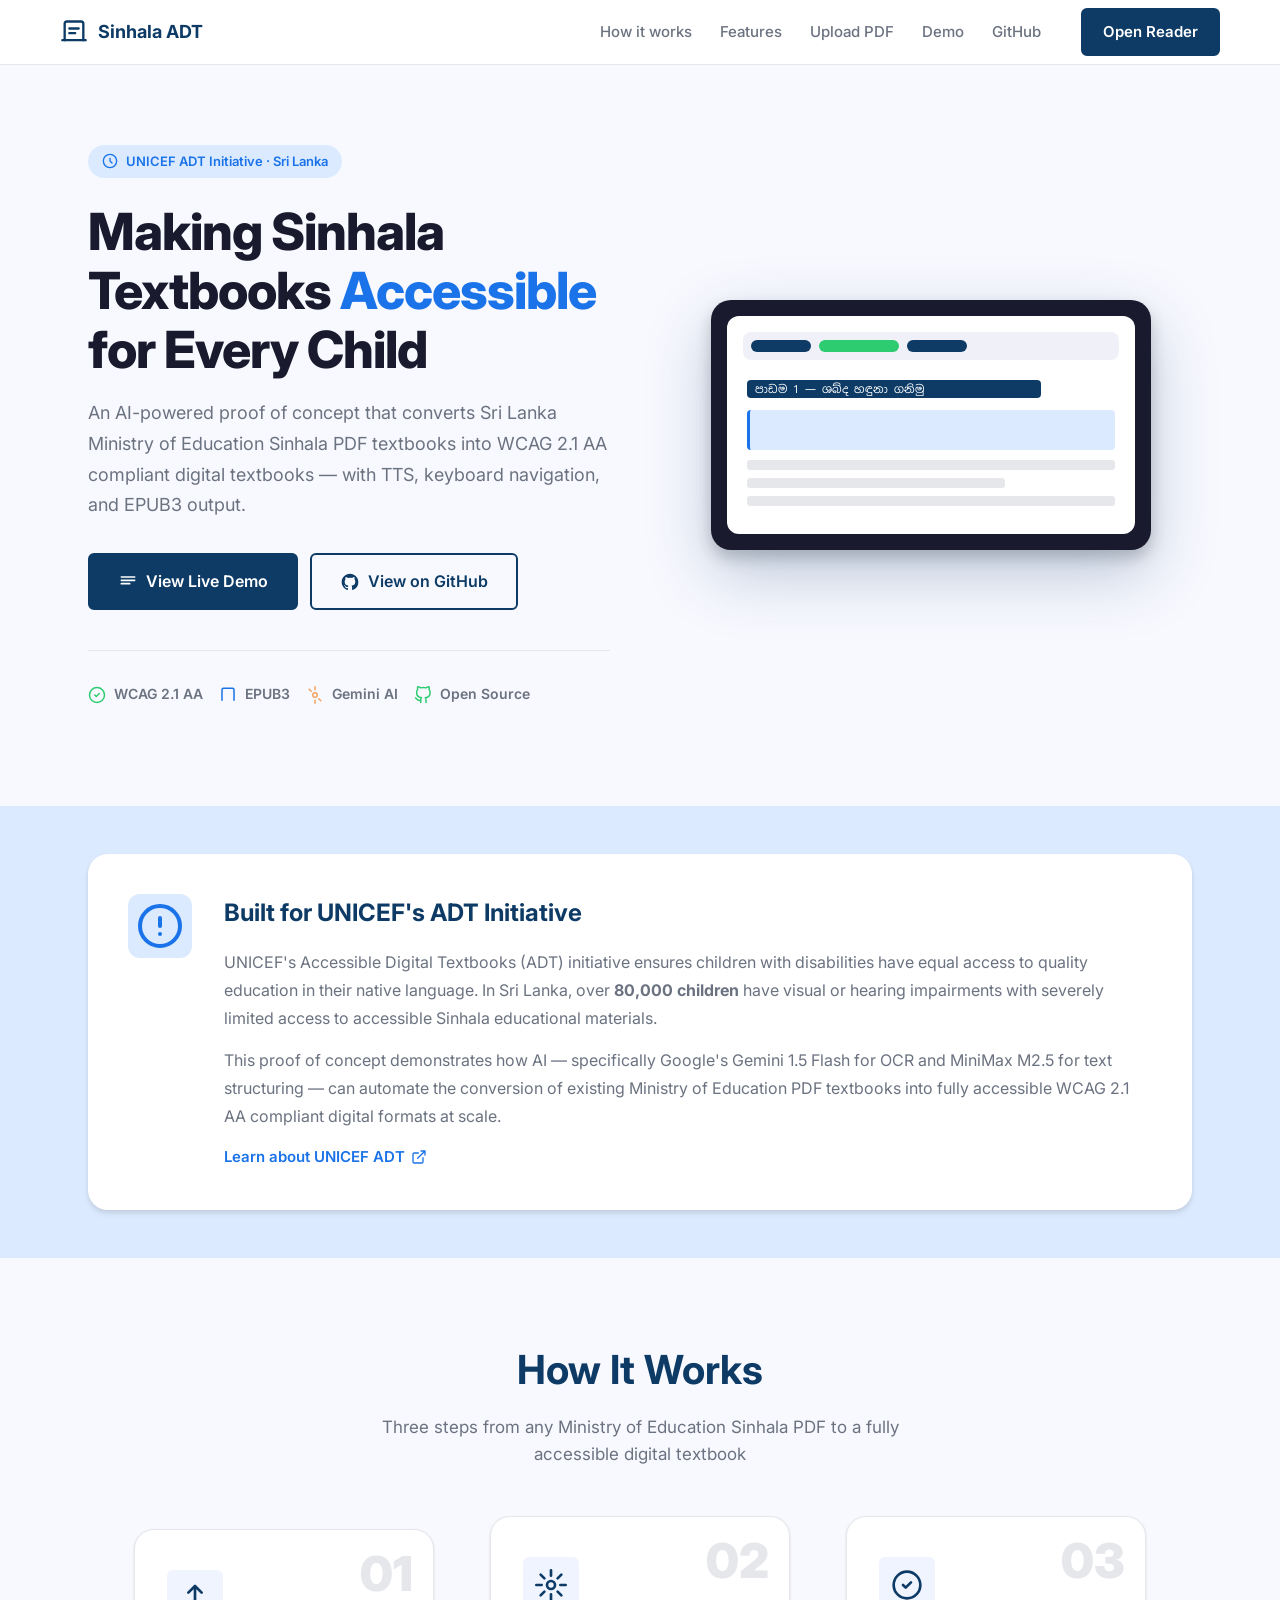
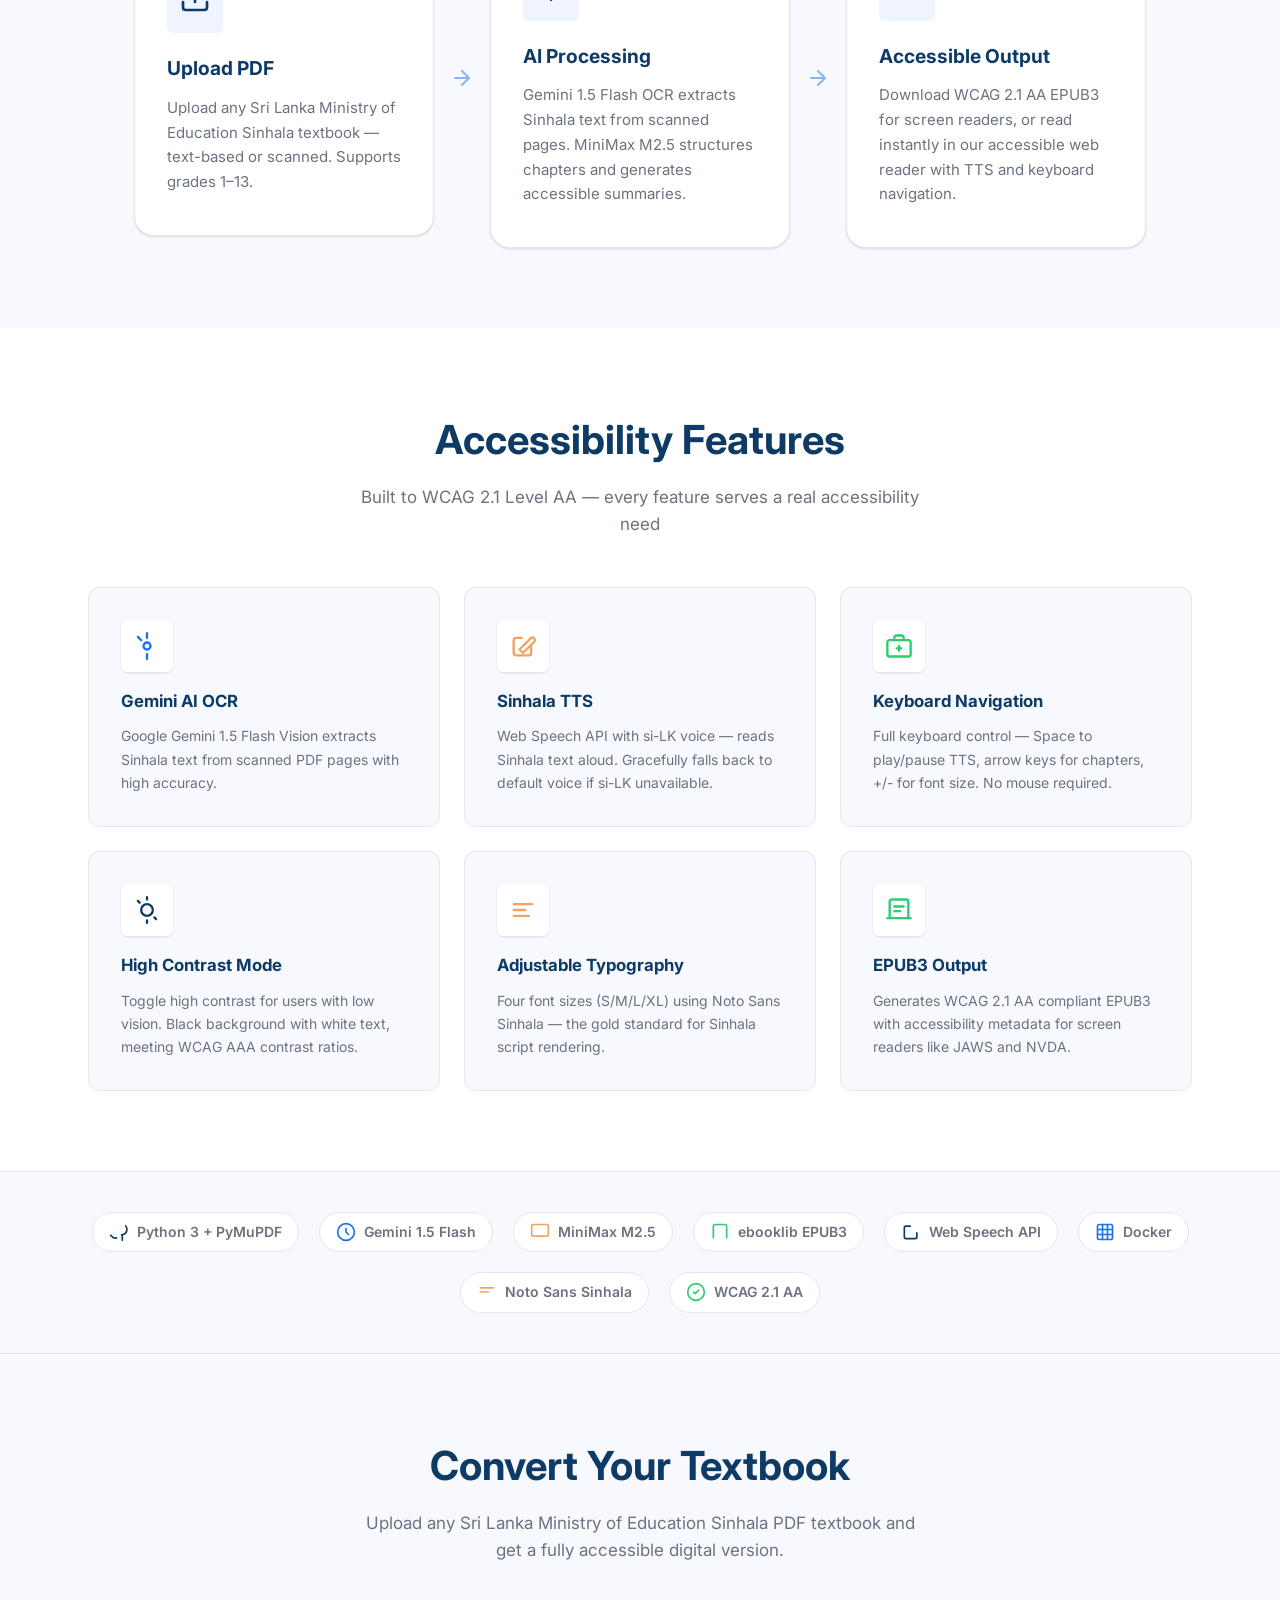
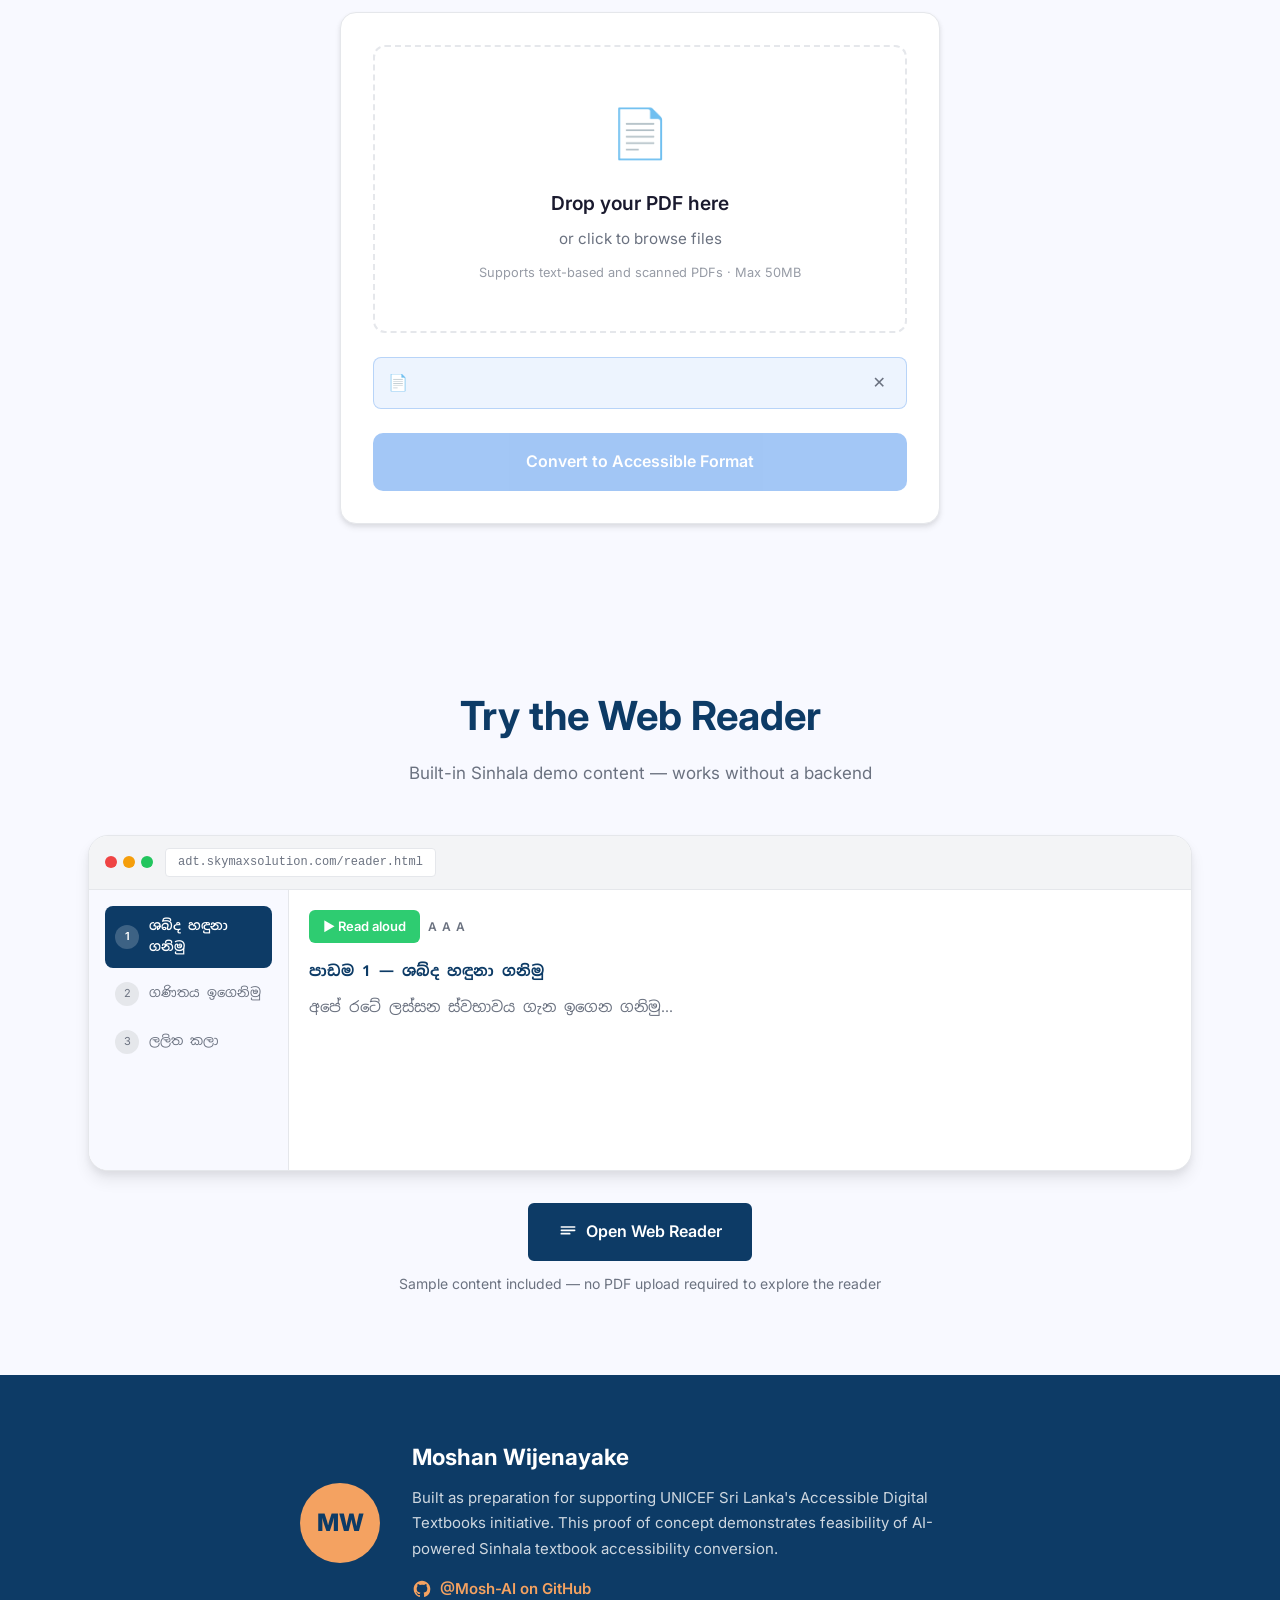
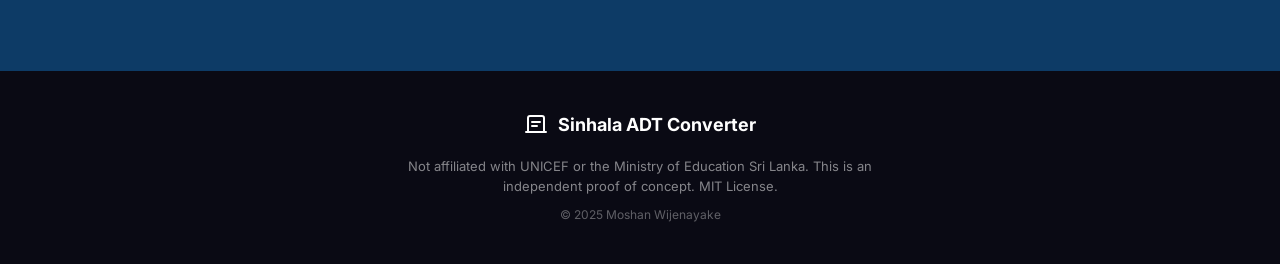
<file: web/index.html>
<!DOCTYPE html>
<html lang="en">
<head>
  <meta charset="UTF-8">
  <meta name="viewport" content="width=device-width, initial-scale=1.0">
  <title>Sinhala ADT Converter — UNICEF Accessible Digital Textbooks</title>
  <meta name="description" content="Convert Sri Lanka Ministry of Education Sinhala textbooks into WCAG 2.1 AA compliant accessible digital textbooks with Gemini AI OCR.">
  <meta property="og:title" content="Sinhala ADT Converter — UNICEF Accessibility Initiative">
  <meta property="og:description" content="Converting Sri Lanka MoE Sinhala textbooks into accessible EPUB3 for children with disabilities. WCAG 2.1 AA compliant.">
  <meta property="og:url" content="https://adt.skymaxsolution.com">
  <meta property="og:type" content="website">
  <meta name="twitter:card" content="summary">
  <meta name="twitter:title" content="Sinhala ADT Converter — UNICEF Initiative">
  <meta name="twitter:description" content="Accessible Sinhala digital textbooks for children with disabilities.">
  <link rel="preconnect" href="https://fonts.googleapis.com">
  <link rel="preconnect" href="https://fonts.gstatic.com" crossorigin>
  <link href="https://fonts.googleapis.com/css2?family=Inter:wght@400;500;600;700&family=Noto+Sans+Sinhala:wght@400;700&display=swap" rel="stylesheet">
  <link rel="stylesheet" href="css/main.css">
</head>
<body>
  <!-- Skip link for keyboard users (WCAG requirement) -->
  <a href="#main" class="skip-link">Skip to main content</a>

  <!-- NAVBAR -->
  <nav class="navbar" role="navigation" aria-label="Main navigation">
    <div class="nav-container">
      <a href="index.html" class="nav-logo" aria-label="Sinhala ADT Converter home">
        <svg width="28" height="28" viewBox="0 0 24 24" fill="none" aria-hidden="true">
          <path d="M4 19V5a2 2 0 012-2h12a2 2 0 012 2v14" stroke="#0d3b66" stroke-width="2" stroke-linecap="round"/>
          <path d="M4 19H2m2 0h16m0 0h2M8 9h8M8 13h5" stroke="#0d3b66" stroke-width="2" stroke-linecap="round"/>
        </svg>
        <span>Sinhala ADT</span>
      </a>
      <div class="nav-links" role="list">
        <a href="#how-it-works" role="listitem">How it works</a>
        <a href="#features" role="listitem">Features</a>
        <a href="#upload" role="listitem">Upload PDF</a>
        <a href="#demo" role="listitem">Demo</a>
        <a href="https://github.com/Mosh-AI/sinhala-adt-converter" target="_blank" rel="noopener" role="listitem" aria-label="View on GitHub (opens in new tab)">GitHub</a>
      </div>
      <a href="reader.html" class="btn btn-primary nav-cta">Open Reader</a>
      <button class="hamburger" aria-label="Toggle menu" aria-expanded="false" aria-controls="mobile-menu">
        <svg width="24" height="24" viewBox="0 0 24 24" fill="none" aria-hidden="true">
          <path d="M3 6h18M3 12h18M3 18h18" stroke="currentColor" stroke-width="2" stroke-linecap="round"/>
        </svg>
      </button>
    </div>
    <div class="mobile-menu" id="mobile-menu" role="menu" aria-hidden="true">
      <a href="#how-it-works" role="menuitem">How it works</a>
      <a href="#features" role="menuitem">Features</a>
      <a href="#upload" role="menuitem">Upload PDF</a>
      <a href="#demo" role="menuitem">Demo</a>
      <a href="https://github.com/Mosh-AI/sinhala-adt-converter" target="_blank" rel="noopener" role="menuitem">GitHub</a>
      <a href="reader.html" class="btn btn-primary" role="menuitem">Open Reader</a>
    </div>
  </nav>

  <main id="main">
    <!-- HERO SECTION -->
    <section class="hero" aria-labelledby="hero-heading">
      <div class="hero-content">
        <div class="hero-badge" role="status">
          <svg width="16" height="16" viewBox="0 0 24 24" fill="none" aria-hidden="true">
            <circle cx="12" cy="12" r="10" stroke="#1a73e8" stroke-width="2"/>
            <path d="M12 8v4l3 3" stroke="#1a73e8" stroke-width="2" stroke-linecap="round"/>
          </svg>
          UNICEF ADT Initiative · Sri Lanka
        </div>
        <h1 id="hero-heading">Making Sinhala Textbooks <span class="highlight">Accessible</span> for Every Child</h1>
        <p class="hero-subtitle">An AI-powered proof of concept that converts Sri Lanka Ministry of Education Sinhala PDF textbooks into WCAG 2.1 AA compliant digital textbooks — with TTS, keyboard navigation, and EPUB3 output.</p>
        <div class="hero-actions">
          <a href="reader.html" class="btn btn-primary btn-lg">
            <svg width="20" height="20" viewBox="0 0 24 24" fill="none" aria-hidden="true">
              <path d="M4 6h16M4 10h16M4 14h10" stroke="currentColor" stroke-width="2" stroke-linecap="round"/>
            </svg>
            View Live Demo
          </a>
          <a href="https://github.com/Mosh-AI/sinhala-adt-converter" target="_blank" rel="noopener" class="btn btn-outline btn-lg">
            <svg width="20" height="20" viewBox="0 0 24 24" fill="currentColor" aria-hidden="true">
              <path d="M12 2C6.477 2 2 6.484 2 12.017c0 4.425 2.865 8.18 6.839 9.504.5.092.682-.217.682-.483 0-.237-.008-.868-.013-1.703-2.782.605-3.369-1.343-3.369-1.343-.454-1.158-1.11-1.466-1.11-1.466-.908-.62.069-.608.069-.608 1.003.07 1.531 1.032 1.531 1.032.892 1.53 2.341 1.088 2.91.832.092-.647.35-1.088.636-1.338-2.22-.253-4.555-1.113-4.555-4.951 0-1.093.39-1.988 1.029-2.688-.103-.253-.446-1.272.098-2.65 0 0 .84-.27 2.75 1.026A9.564 9.564 0 0112 6.844c.85.004 1.705.115 2.504.337 1.909-1.296 2.747-1.027 2.747-1.027.546 1.379.202 2.398.1 2.651.64.7 1.028 1.595 1.028 2.688 0 3.848-2.339 4.695-4.566 4.943.359.309.678.92.678 1.855 0 1.338-.012 2.419-.012 2.747 0 .268.18.58.688.482A10.019 10.019 0 0022 12.017C22 6.484 17.522 2 12 2z"/>
            </svg>
            View on GitHub
          </a>
        </div>
        <div class="hero-stats" role="list" aria-label="Key features">
          <div class="stat" role="listitem">
            <svg width="18" height="18" viewBox="0 0 24 24" fill="none" aria-hidden="true">
              <path d="M9 12l2 2 4-4" stroke="#2ecc71" stroke-width="2" stroke-linecap="round" stroke-linejoin="round"/>
              <circle cx="12" cy="12" r="10" stroke="#2ecc71" stroke-width="2"/>
            </svg>
            WCAG 2.1 AA
          </div>
          <div class="stat" role="listitem">
            <svg width="18" height="18" viewBox="0 0 24 24" fill="none" aria-hidden="true">
              <path d="M4 19V5a2 2 0 012-2h12a2 2 0 012 2v14" stroke="#1a73e8" stroke-width="2" stroke-linecap="round"/>
            </svg>
            EPUB3
          </div>
          <div class="stat" role="listitem">
            <svg width="18" height="18" viewBox="0 0 24 24" fill="none" aria-hidden="true">
              <circle cx="12" cy="12" r="3" stroke="#f4a261" stroke-width="2"/>
              <path d="M12 1v4M12 19v4M4.22 4.22l2.83 2.83M16.95 16.95l2.83 2.83" stroke="#f4a261" stroke-width="2" stroke-linecap="round"/>
            </svg>
            Gemini AI
          </div>
          <div class="stat" role="listitem">
            <svg width="18" height="18" viewBox="0 0 24 24" fill="none" aria-hidden="true">
              <path d="M9 19c-5 1.5-5-2.5-7-3m14 6v-3.87a3.37 3.37 0 00-.94-2.61c3.14-.35 6.44-1.54 6.44-7A5.44 5.44 0 0020 4.77 5.07 5.07 0 0019.91 1S18.73.65 16 2.48a13.38 13.38 0 00-7 0C6.27.65 5.09 1 5.09 1A5.07 5.07 0 005 4.77a5.44 5.44 0 00-1.5 3.78c0 5.42 3.3 6.61 6.44 7A3.37 3.37 0 009 18.13V22" stroke="#2ecc71" stroke-width="2" stroke-linecap="round" stroke-linejoin="round"/>
            </svg>
            Open Source
          </div>
        </div>
      </div>
      <div class="hero-visual" aria-hidden="true">
        <div class="device-mockup">
          <div class="device-screen">
            <div class="mock-reader">
              <div class="mock-controls">
                <div class="mock-btn"></div>
                <div class="mock-btn mock-play"></div>
                <div class="mock-btn"></div>
              </div>
              <div class="mock-content">
                <div class="mock-chapter-title">පාඩම 1 — ශබ්ද හඳුනා ගනිමු</div>
                <div class="mock-summary-box"></div>
                <div class="mock-text"></div>
                <div class="mock-text mock-text-short"></div>
                <div class="mock-text"></div>
              </div>
            </div>
          </div>
        </div>
      </div>
    </section>

    <!-- UNICEF SECTION -->
    <section class="unicef-section" aria-labelledby="unicef-heading">
      <div class="container">
        <div class="unicef-card">
          <div class="unicef-icon" aria-hidden="true">
            <svg width="48" height="48" viewBox="0 0 24 24" fill="none">
              <circle cx="12" cy="12" r="10" stroke="#1a73e8" stroke-width="2"/>
              <path d="M12 8v4M12 16h.01" stroke="#1a73e8" stroke-width="2" stroke-linecap="round"/>
            </svg>
          </div>
          <div class="unicef-text">
            <h2 id="unicef-heading">Built for UNICEF's ADT Initiative</h2>
            <p>UNICEF's Accessible Digital Textbooks (ADT) initiative ensures children with disabilities have equal access to quality education in their native language. In Sri Lanka, over <strong>80,000 children</strong> have visual or hearing impairments with severely limited access to accessible Sinhala educational materials.</p>
            <p>This proof of concept demonstrates how AI — specifically Google's Gemini 1.5 Flash for OCR and MiniMax M2.5 for text structuring — can automate the conversion of existing Ministry of Education PDF textbooks into fully accessible WCAG 2.1 AA compliant digital formats at scale.</p>
            <a href="https://www.unicef.org/innovation/accessible-digital-textbooks" target="_blank" rel="noopener" class="unicef-link">
              Learn about UNICEF ADT
              <svg width="16" height="16" viewBox="0 0 24 24" fill="none" aria-hidden="true">
                <path d="M18 13v6a2 2 0 01-2 2H5a2 2 0 01-2-2V8a2 2 0 012-2h6M15 3h6v6M10 14L21 3" stroke="currentColor" stroke-width="2" stroke-linecap="round" stroke-linejoin="round"/>
              </svg>
            </a>
          </div>
        </div>
      </div>
    </section>

    <!-- HOW IT WORKS -->
    <section id="how-it-works" class="how-section" aria-labelledby="how-heading">
      <div class="container">
        <div class="section-header">
          <h2 id="how-heading">How It Works</h2>
          <p>Three steps from any Ministry of Education Sinhala PDF to a fully accessible digital textbook</p>
        </div>
        <div class="steps-grid">
          <div class="step-card">
            <div class="step-num" aria-hidden="true">01</div>
            <div class="step-icon" aria-hidden="true">
              <svg width="32" height="32" viewBox="0 0 24 24" fill="none">
                <path d="M21 15v4a2 2 0 01-2 2H5a2 2 0 01-2-2v-4M17 8l-5-5-5 5M12 3v12" stroke="#0d3b66" stroke-width="2" stroke-linecap="round" stroke-linejoin="round"/>
              </svg>
            </div>
            <h3>Upload PDF</h3>
            <p>Upload any Sri Lanka Ministry of Education Sinhala textbook — text-based or scanned. Supports grades 1–13.</p>
          </div>
          <div class="step-arrow" aria-hidden="true">
            <svg width="24" height="24" viewBox="0 0 24 24" fill="none">
              <path d="M5 12h14M12 5l7 7-7 7" stroke="#1a73e8" stroke-width="2" stroke-linecap="round" stroke-linejoin="round"/>
            </svg>
          </div>
          <div class="step-card">
            <div class="step-num" aria-hidden="true">02</div>
            <div class="step-icon" aria-hidden="true">
              <svg width="32" height="32" viewBox="0 0 24 24" fill="none">
                <circle cx="12" cy="12" r="3" stroke="#0d3b66" stroke-width="2"/>
                <path d="M12 1v4M12 19v4M4.22 4.22l2.83 2.83M16.95 16.95l2.83 2.83M1 12h4M19 12h4M4.22 19.78l2.83-2.83M16.95 7.05l2.83-2.83" stroke="#0d3b66" stroke-width="2" stroke-linecap="round"/>
              </svg>
            </div>
            <h3>AI Processing</h3>
            <p>Gemini 1.5 Flash OCR extracts Sinhala text from scanned pages. MiniMax M2.5 structures chapters and generates accessible summaries.</p>
          </div>
          <div class="step-arrow" aria-hidden="true">
            <svg width="24" height="24" viewBox="0 0 24 24" fill="none">
              <path d="M5 12h14M12 5l7 7-7 7" stroke="#1a73e8" stroke-width="2" stroke-linecap="round" stroke-linejoin="round"/>
            </svg>
          </div>
          <div class="step-card">
            <div class="step-num" aria-hidden="true">03</div>
            <div class="step-icon" aria-hidden="true">
              <svg width="32" height="32" viewBox="0 0 24 24" fill="none">
                <path d="M9 12l2 2 4-4" stroke="#0d3b66" stroke-width="2" stroke-linecap="round" stroke-linejoin="round"/>
                <circle cx="12" cy="12" r="10" stroke="#0d3b66" stroke-width="2"/>
              </svg>
            </div>
            <h3>Accessible Output</h3>
            <p>Download WCAG 2.1 AA EPUB3 for screen readers, or read instantly in our accessible web reader with TTS and keyboard navigation.</p>
          </div>
        </div>
      </div>
    </section>

    <!-- FEATURES GRID -->
    <section id="features" class="features-section" aria-labelledby="features-heading">
      <div class="container">
        <div class="section-header">
          <h2 id="features-heading">Accessibility Features</h2>
          <p>Built to WCAG 2.1 Level AA — every feature serves a real accessibility need</p>
        </div>
        <div class="features-grid">
          <article class="feature-card">
            <div class="feature-icon" aria-hidden="true">
              <svg width="28" height="28" viewBox="0 0 24 24" fill="none">
                <circle cx="12" cy="12" r="3" stroke="#1a73e8" stroke-width="2"/>
                <path d="M12 1v4M12 19v4M4.22 4.22l2.83 2.83" stroke="#1a73e8" stroke-width="2" stroke-linecap="round"/>
              </svg>
            </div>
            <h3>Gemini AI OCR</h3>
            <p>Google Gemini 1.5 Flash Vision extracts Sinhala text from scanned PDF pages with high accuracy.</p>
          </article>
          <article class="feature-card">
            <div class="feature-icon" aria-hidden="true">
              <svg width="28" height="28" viewBox="0 0 24 24" fill="none">
                <path d="M11 5H6a2 2 0 00-2 2v11a2 2 0 002 2h11a2 2 0 002-2v-5" stroke="#f4a261" stroke-width="2" stroke-linecap="round"/>
                <path d="M9 15l3-3 6.5-6.5a2.12 2.12 0 013 3L15 15l-3 3-3-3z" stroke="#f4a261" stroke-width="2" stroke-linecap="round" stroke-linejoin="round"/>
              </svg>
            </div>
            <h3>Sinhala TTS</h3>
            <p>Web Speech API with si-LK voice — reads Sinhala text aloud. Gracefully falls back to default voice if si-LK unavailable.</p>
          </article>
          <article class="feature-card">
            <div class="feature-icon" aria-hidden="true">
              <svg width="28" height="28" viewBox="0 0 24 24" fill="none">
                <rect x="2" y="7" width="20" height="14" rx="2" stroke="#2ecc71" stroke-width="2"/>
                <path d="M16 7V5a2 2 0 00-2-2h-4a2 2 0 00-2 2v2M12 12v4M10 14h4" stroke="#2ecc71" stroke-width="2" stroke-linecap="round"/>
              </svg>
            </div>
            <h3>Keyboard Navigation</h3>
            <p>Full keyboard control — Space to play/pause TTS, arrow keys for chapters, +/- for font size. No mouse required.</p>
          </article>
          <article class="feature-card">
            <div class="feature-icon" aria-hidden="true">
              <svg width="28" height="28" viewBox="0 0 24 24" fill="none">
                <circle cx="12" cy="12" r="5" stroke="#0d3b66" stroke-width="2"/>
                <path d="M12 1v2M12 21v2M4.22 4.22l1.42 1.42M18.36 18.36l1.42 1.42" stroke="#0d3b66" stroke-width="2" stroke-linecap="round"/>
              </svg>
            </div>
            <h3>High Contrast Mode</h3>
            <p>Toggle high contrast for users with low vision. Black background with white text, meeting WCAG AAA contrast ratios.</p>
          </article>
          <article class="feature-card">
            <div class="feature-icon" aria-hidden="true">
              <svg width="28" height="28" viewBox="0 0 24 24" fill="none">
                <path d="M4 7h16M4 12h10M4 17h13" stroke="#f4a261" stroke-width="2" stroke-linecap="round"/>
              </svg>
            </div>
            <h3>Adjustable Typography</h3>
            <p>Four font sizes (S/M/L/XL) using Noto Sans Sinhala — the gold standard for Sinhala script rendering.</p>
          </article>
          <article class="feature-card">
            <div class="feature-icon" aria-hidden="true">
              <svg width="28" height="28" viewBox="0 0 24 24" fill="none">
                <path d="M4 19V5a2 2 0 012-2h12a2 2 0 012 2v14" stroke="#2ecc71" stroke-width="2" stroke-linecap="round"/>
                <path d="M4 19H2m2 0h16m0 0h2M8 9h8M8 13h5" stroke="#2ecc71" stroke-width="2" stroke-linecap="round"/>
              </svg>
            </div>
            <h3>EPUB3 Output</h3>
            <p>Generates WCAG 2.1 AA compliant EPUB3 with accessibility metadata for screen readers like JAWS and NVDA.</p>
          </article>
        </div>
      </div>
    </section>

    <!-- TECH STACK -->
    <section class="tech-section" aria-labelledby="tech-heading">
      <div class="container">
        <h2 id="tech-heading" class="sr-only">Technology Stack</h2>
        <div class="tech-grid" role="list" aria-label="Technology stack">
          <div class="tech-item" role="listitem">
            <svg width="20" height="20" viewBox="0 0 24 24" fill="none" aria-hidden="true">
              <path d="M9 19c-5 1.5-5-2.5-7-3m14 6v-3.87a3.37 3.37 0 00-.94-2.61c3.14-.35 6.44-1.54 6.44-7A5.44 5.44 0 0020 4.77" stroke="#0d3b66" stroke-width="2" stroke-linecap="round" stroke-linejoin="round"/>
            </svg>
            Python 3 + PyMuPDF
          </div>
          <div class="tech-item" role="listitem">
            <svg width="20" height="20" viewBox="0 0 24 24" fill="none" aria-hidden="true">
              <circle cx="12" cy="12" r="10" stroke="#1a73e8" stroke-width="2"/>
              <path d="M12 8v4l3 3" stroke="#1a73e8" stroke-width="2" stroke-linecap="round"/>
            </svg>
            Gemini 1.5 Flash
          </div>
          <div class="tech-item" role="listitem">
            <svg width="20" height="20" viewBox="0 0 24 24" fill="none" aria-hidden="true">
              <rect x="2" y="3" width="20" height="14" rx="2" stroke="#f4a261" stroke-width="2"/>
            </svg>
            MiniMax M2.5
          </div>
          <div class="tech-item" role="listitem">
            <svg width="20" height="20" viewBox="0 0 24 24" fill="none" aria-hidden="true">
              <path d="M4 19V5a2 2 0 012-2h12a2 2 0 012 2v14" stroke="#2ecc71" stroke-width="2" stroke-linecap="round"/>
            </svg>
            ebooklib EPUB3
          </div>
          <div class="tech-item" role="listitem">
            <svg width="20" height="20" viewBox="0 0 24 24" fill="none" aria-hidden="true">
              <path d="M11 5H6a2 2 0 00-2 2v11a2 2 0 002 2h11a2 2 0 002-2v-5" stroke="#0d3b66" stroke-width="2" stroke-linecap="round"/>
            </svg>
            Web Speech API
          </div>
          <div class="tech-item" role="listitem">
            <svg width="20" height="20" viewBox="0 0 24 24" fill="none" aria-hidden="true">
              <rect x="3" y="3" width="18" height="18" rx="2" stroke="#1a73e8" stroke-width="2"/>
              <path d="M9 3v18M15 3v18M3 9h18M3 15h18" stroke="#1a73e8" stroke-width="2"/>
            </svg>
            Docker
          </div>
          <div class="tech-item" role="listitem">
            <svg width="20" height="20" viewBox="0 0 24 24" fill="none" aria-hidden="true">
              <path d="M4 7h16M4 12h10" stroke="#f4a261" stroke-width="2" stroke-linecap="round"/>
            </svg>
            Noto Sans Sinhala
          </div>
          <div class="tech-item" role="listitem">
            <svg width="20" height="20" viewBox="0 0 24 24" fill="none" aria-hidden="true">
              <path d="M9 12l2 2 4-4" stroke="#2ecc71" stroke-width="2" stroke-linecap="round" stroke-linejoin="round"/>
              <circle cx="12" cy="12" r="10" stroke="#2ecc71" stroke-width="2"/>
            </svg>
            WCAG 2.1 AA
          </div>
        </div>
      </div>
    </section>

    <!-- UPLOAD SECTION -->
    <section id="upload" class="upload-section" aria-labelledby="upload-heading">
      <div class="container">
        <div class="section-header">
          <h2 id="upload-heading">Convert Your Textbook</h2>
          <p>Upload any Sri Lanka Ministry of Education Sinhala PDF textbook and get a fully accessible digital version.</p>
        </div>

        <!-- Upload box -->
        <div class="upload-box" id="upload-box">
          <div class="drop-zone" id="drop-zone" role="button" tabindex="0" aria-label="Drop PDF here or click to browse">
            <div class="drop-icon" aria-hidden="true">📄</div>
            <div class="drop-title">Drop your PDF here</div>
            <div class="drop-sub">or click to browse files</div>
            <div class="drop-info">Supports text-based and scanned PDFs · Max 50MB</div>
            <input type="file" id="pdf-input" accept=".pdf" class="file-input" aria-label="Choose PDF file">
          </div>

          <div class="file-info" id="file-info" hidden>
            <span class="file-icon" aria-hidden="true">📄</span>
            <span class="file-name" id="file-name"></span>
            <span class="file-size" id="file-size"></span>
            <button class="file-remove" id="file-remove" aria-label="Remove selected file">✕</button>
          </div>

          <button class="btn-convert" id="convert-btn" disabled aria-label="Convert PDF to accessible format">
            Convert to Accessible Format
          </button>
        </div>

        <!-- Progress -->
        <div class="upload-progress" id="upload-progress" hidden aria-live="polite">
          <div class="steps-indicator" role="list" aria-label="Conversion steps">
            <div class="step-item" id="step-upload" role="listitem">
              <div class="step-dot" aria-hidden="true"></div>
              <span>Uploading</span>
            </div>
            <div class="step-item" id="step-extract" role="listitem">
              <div class="step-dot" aria-hidden="true"></div>
              <span>Extracting</span>
            </div>
            <div class="step-item" id="step-ai" role="listitem">
              <div class="step-dot" aria-hidden="true"></div>
              <span>AI processing</span>
            </div>
            <div class="step-item" id="step-epub" role="listitem">
              <div class="step-dot" aria-hidden="true"></div>
              <span>Generating EPUB</span>
            </div>
            <div class="step-item" id="step-done" role="listitem">
              <div class="step-dot" aria-hidden="true"></div>
              <span>Done</span>
            </div>
          </div>

          <div class="progress-bar-track" role="progressbar" aria-valuemin="0" aria-valuemax="100" aria-valuenow="0" id="progress-track">
            <div class="progress-bar-fill" id="progress-fill"></div>
          </div>

          <p class="progress-status" id="progress-status">Uploading your PDF...</p>
          <button class="btn-cancel" id="cancel-btn" aria-label="Cancel conversion">Cancel</button>
        </div>

        <!-- Result -->
        <div class="upload-result" id="upload-result" hidden>

          <div class="result-card" id="result-success" hidden>
            <div class="result-icon" aria-hidden="true">✅</div>
            <h3 id="result-title">Conversion Complete!</h3>
            <div class="result-meta" aria-label="Conversion details">
              <span id="result-chapters"></span>
              <span id="result-method"></span>
              <span id="result-ai"></span>
            </div>
            <div class="result-actions">
              <a href="reader.html" class="btn btn-primary" id="open-reader-btn">Open in Reader</a>
              <a href="/api/download/epub" class="btn-secondary" id="download-epub-btn" download>Download EPUB3</a>
              <button class="btn btn-outline" id="convert-another-btn">Convert Another</button>
            </div>
            <p class="result-note">The reader is now loaded with your textbook. TTS, keyboard navigation, and all accessibility features are ready.</p>
          </div>

          <div class="result-card error-card" id="result-error" hidden>
            <div class="result-icon" aria-hidden="true">❌</div>
            <h3>Conversion Failed</h3>
            <p class="error-message" id="error-message"></p>
            <button class="btn btn-primary" id="try-again-btn">Try Again</button>
          </div>

        </div>
      </div>
    </section>

    <!-- DEMO SECTION -->
    <section id="demo" class="demo-section" aria-labelledby="demo-heading">
      <div class="container">
        <div class="section-header">
          <h2 id="demo-heading">Try the Web Reader</h2>
          <p>Built-in Sinhala demo content — works without a backend</p>
        </div>
        <div class="demo-preview">
          <div class="browser-chrome" aria-hidden="true">
            <div class="browser-dots">
              <span></span><span></span><span></span>
            </div>
            <div class="browser-url">adt.skymaxsolution.com/reader.html</div>
          </div>
          <div class="demo-screen">
            <div class="demo-sidebar">
              <div class="demo-sidebar-item demo-active">
                <span class="demo-ch-num">1</span>
                <span>ශබ්ද හඳුනා ගනිමු</span>
              </div>
              <div class="demo-sidebar-item">
                <span class="demo-ch-num">2</span>
                <span>ගණිතය ඉගෙනිමු</span>
              </div>
              <div class="demo-sidebar-item">
                <span class="demo-ch-num">3</span>
                <span>ලලිත කලා</span>
              </div>
            </div>
            <div class="demo-content">
              <div class="demo-controls-bar">
                <div class="demo-btn-row">
                  <div class="demo-play-btn">&#9654; Read aloud</div>
                  <div class="demo-font-btns">A A A</div>
                </div>
              </div>
              <div class="demo-chapter-text" lang="si">
                <h3>පාඩම 1 — ශබ්ද හඳුනා ගනිමු</h3>
                <p>අපේ රටේ ලස්සන ස්වභාවය ගැන ඉගෙන ගනිමු...</p>
              </div>
            </div>
          </div>
        </div>
        <div class="demo-actions">
          <a href="reader.html" class="btn btn-primary btn-lg">
            <svg width="20" height="20" viewBox="0 0 24 24" fill="none" aria-hidden="true">
              <path d="M4 6h16M4 10h16M4 14h10" stroke="currentColor" stroke-width="2" stroke-linecap="round"/>
            </svg>
            Open Web Reader
          </a>
          <p class="demo-note">Sample content included — no PDF upload required to explore the reader</p>
        </div>
      </div>
    </section>

    <!-- AUTHOR SECTION -->
    <section class="author-section" aria-labelledby="author-heading">
      <div class="container">
        <div class="author-card">
          <div class="author-avatar" aria-hidden="true">MW</div>
          <div class="author-info">
            <h2 id="author-heading">Moshan Wijenayake</h2>
            <p>Built as preparation for supporting UNICEF Sri Lanka's Accessible Digital Textbooks initiative. This proof of concept demonstrates feasibility of AI-powered Sinhala textbook accessibility conversion.</p>
            <a href="https://github.com/Mosh-AI" target="_blank" rel="noopener" class="author-link">
              <svg width="20" height="20" viewBox="0 0 24 24" fill="currentColor" aria-hidden="true">
                <path d="M12 2C6.477 2 2 6.484 2 12.017c0 4.425 2.865 8.18 6.839 9.504.5.092.682-.217.682-.483 0-.237-.008-.868-.013-1.703-2.782.605-3.369-1.343-3.369-1.343-.454-1.158-1.11-1.466-1.11-1.466-.908-.62.069-.608.069-.608 1.003.07 1.531 1.032 1.531 1.032.892 1.53 2.341 1.088 2.91.832.092-.647.35-1.088.636-1.338-2.22-.253-4.555-1.113-4.555-4.951 0-1.093.39-1.988 1.029-2.688-.103-.253-.446-1.272.098-2.65 0 0 .84-.27 2.75 1.026A9.564 9.564 0 0112 6.844c.85.004 1.705.115 2.504.337 1.909-1.296 2.747-1.027 2.747-1.027.546 1.379.202 2.398.1 2.651.64.7 1.028 1.595 1.028 2.688 0 3.848-2.339 4.695-4.566 4.943.359.309.678.92.678 1.855 0 1.338-.012 2.419-.012 2.747 0 .268.18.58.688.482A10.019 10.019 0 0022 12.017C22 6.484 17.522 2 12 2z"/>
              </svg>
              @Mosh-AI on GitHub
            </a>
          </div>
        </div>
      </div>
    </section>
  </main>

  <!-- FOOTER -->
  <footer class="footer" role="contentinfo">
    <div class="container">
      <div class="footer-content">
        <div class="footer-brand">
          <svg width="24" height="24" viewBox="0 0 24 24" fill="none" aria-hidden="true">
            <path d="M4 19V5a2 2 0 012-2h12a2 2 0 012 2v14" stroke="#fff" stroke-width="2" stroke-linecap="round"/>
            <path d="M4 19H2m2 0h16m0 0h2M8 9h8M8 13h5" stroke="#fff" stroke-width="2" stroke-linecap="round"/>
          </svg>
          <span>Sinhala ADT Converter</span>
        </div>
        <p class="footer-disclaimer">Not affiliated with UNICEF or the Ministry of Education Sri Lanka. This is an independent proof of concept. MIT License.</p>
        <p class="footer-copy">&copy; 2025 Moshan Wijenayake</p>
      </div>
    </div>
  </footer>

  <script>
    // Mobile hamburger menu
    const hamburger = document.querySelector('.hamburger');
    const mobileMenu = document.getElementById('mobile-menu');
    hamburger?.addEventListener('click', () => {
      const expanded = hamburger.getAttribute('aria-expanded') === 'true';
      hamburger.setAttribute('aria-expanded', !expanded);
      mobileMenu.setAttribute('aria-hidden', expanded);
      mobileMenu.classList.toggle('open');
    });
    // Close mobile menu on link click
    mobileMenu?.querySelectorAll('a').forEach(a => {
      a.addEventListener('click', () => {
        mobileMenu.classList.remove('open');
        hamburger?.setAttribute('aria-expanded', 'false');
        mobileMenu.setAttribute('aria-hidden', 'true');
      });
    });
    // Smooth scroll for anchor links
    document.querySelectorAll('a[href^="#"]').forEach(a => {
      a.addEventListener('click', e => {
        const target = document.querySelector(a.getAttribute('href'));
        if (target) {
          e.preventDefault();
          target.scrollIntoView({ behavior: 'smooth' });
        }
      });
    });
  </script>

  <!-- PDF Upload Script -->
  <script>
  (function () {
    const dropZone      = document.getElementById('drop-zone');
    const fileInput     = document.getElementById('pdf-input');
    const fileInfo      = document.getElementById('file-info');
    const fileName      = document.getElementById('file-name');
    const fileSize      = document.getElementById('file-size');
    const fileRemove    = document.getElementById('file-remove');
    const convertBtn    = document.getElementById('convert-btn');
    const uploadBox     = document.getElementById('upload-box');
    const progressEl    = document.getElementById('upload-progress');
    const progressFill  = document.getElementById('progress-fill');
    const progressStatus = document.getElementById('progress-status');
    const progressTrack = document.getElementById('progress-track');
    const resultDiv     = document.getElementById('upload-result');
    const resultSuccess = document.getElementById('result-success');
    const resultError   = document.getElementById('result-error');
    const cancelBtn     = document.getElementById('cancel-btn');
    const tryAgain      = document.getElementById('try-again-btn');
    const convertAnother = document.getElementById('convert-another-btn');
    const resultTitle   = document.getElementById('result-title');
    const resultChapters = document.getElementById('result-chapters');
    const resultMethod  = document.getElementById('result-method');
    const resultAI      = document.getElementById('result-ai');
    const errorMsg      = document.getElementById('error-message');

    const STEPS = [
      { id: 'step-upload',  label: 'Uploading PDF...',           pct: 15 },
      { id: 'step-extract', label: 'Extracting text from PDF...', pct: 35 },
      { id: 'step-ai',      label: 'AI is processing content...', pct: 65 },
      { id: 'step-epub',    label: 'Generating EPUB3 file...',    pct: 85 },
      { id: 'step-done',    label: 'Conversion complete!',        pct: 100 },
    ];

    let selectedFile = null;
    let xhr = null;
    let stepTimer = null;
    let currentStep = 0;

    // ── File selection ───────────────────────────────────────────
    fileInput.addEventListener('change', e => {
      if (e.target.files[0]) selectFile(e.target.files[0]);
    });
    fileRemove.addEventListener('click', clearFile);

    // Keyboard activation of drop zone
    dropZone.addEventListener('keydown', e => {
      if (e.key === 'Enter' || e.key === ' ') fileInput.click();
    });

    // ── Drag and drop ────────────────────────────────────────────
    dropZone.addEventListener('dragover', e => {
      e.preventDefault();
      dropZone.classList.add('dragover');
    });
    dropZone.addEventListener('dragleave', e => {
      if (!dropZone.contains(e.relatedTarget))
        dropZone.classList.remove('dragover');
    });
    dropZone.addEventListener('drop', e => {
      e.preventDefault();
      dropZone.classList.remove('dragover');
      const f = e.dataTransfer.files[0];
      if (!f) return;
      if (f.type !== 'application/pdf' && !f.name.toLowerCase().endsWith('.pdf')) {
        showToast('Please drop a PDF file');
        return;
      }
      selectFile(f);
    });

    // ── Buttons ──────────────────────────────────────────────────
    convertBtn.addEventListener('click', startConversion);
    cancelBtn.addEventListener('click', () => { if (xhr) xhr.abort(); resetToUpload(); });
    tryAgain.addEventListener('click', resetToUpload);
    convertAnother.addEventListener('click', resetToUpload);

    // ── Functions ────────────────────────────────────────────────
    function selectFile(file) {
      if (file.size > 50 * 1024 * 1024) {
        showToast('File too large — max 50MB');
        return;
      }
      selectedFile = file;
      fileName.textContent = file.name;
      fileSize.textContent = formatSize(file.size);
      fileInfo.hidden = false;
      convertBtn.disabled = false;
    }

    function clearFile() {
      selectedFile = null;
      fileInput.value = '';
      fileInfo.hidden = true;
      convertBtn.disabled = true;
    }

    function formatSize(bytes) {
      if (bytes < 1024) return bytes + ' B';
      if (bytes < 1024 * 1024) return (bytes / 1024).toFixed(1) + ' KB';
      return (bytes / (1024 * 1024)).toFixed(1) + ' MB';
    }

    function startConversion() {
      if (!selectedFile) return;
      uploadBox.hidden = true;
      progressEl.hidden = false;
      resultDiv.hidden = true;
      animateSteps();

      const formData = new FormData();
      formData.append('file', selectedFile);

      xhr = new XMLHttpRequest();
      xhr.open('POST', '/api/convert');

      xhr.upload.onprogress = e => {
        if (e.lengthComputable) {
          const pct = Math.round((e.loaded / e.total) * 15);
          setProgress(pct, 'Uploading PDF...');
        }
      };

      xhr.onload = () => {
        clearInterval(stepTimer);
        if (xhr.status === 200) {
          try {
            showSuccess(JSON.parse(xhr.responseText));
          } catch {
            showError('Invalid response from server.');
          }
        } else {
          try {
            const err = JSON.parse(xhr.responseText);
            showError(err.error || 'Conversion failed. Please try again.');
          } catch {
            showError('Server error — please try again.');
          }
        }
      };

      xhr.onerror = () => { clearInterval(stepTimer); showError('Network error — check your connection.'); };
      xhr.onabort = () => { clearInterval(stepTimer); };
      xhr.send(formData);
    }

    function animateSteps() {
      currentStep = 0;
      setProgress(0, STEPS[0].label);
      activateStep(0);

      stepTimer = setInterval(() => {
        currentStep++;
        if (currentStep >= STEPS.length - 1) { clearInterval(stepTimer); return; }
        const step = STEPS[currentStep];
        setProgress(step.pct, step.label);
        activateStep(currentStep);
      }, 4000);
    }

    function activateStep(index) {
      STEPS.forEach((s, i) => {
        const el = document.getElementById(s.id);
        if (!el) return;
        el.classList.remove('active', 'done');
        if (i < index) el.classList.add('done');
        else if (i === index) el.classList.add('active');
      });
    }

    function setProgress(pct, status) {
      progressFill.style.width = pct + '%';
      progressTrack.setAttribute('aria-valuenow', pct);
      if (status) progressStatus.textContent = status;
    }

    function showSuccess(data) {
      setProgress(100, 'Conversion complete!');
      STEPS.forEach(s => {
        const el = document.getElementById(s.id);
        if (el) { el.classList.remove('active'); el.classList.add('done'); }
      });

      setTimeout(() => {
        progressEl.hidden = true;
        resultDiv.hidden = false;
        resultSuccess.hidden = false;
        resultError.hidden = true;

        resultTitle.textContent = '\u201c' + (data.title || 'Your textbook') + '\u201d converted!';
        resultChapters.textContent = '\uD83D\uDCDA ' + (data.chapters || 0) + ' chapters';
        resultMethod.textContent = data.is_text_based
          ? '\uD83D\uDCDD Text-based PDF'
          : '\uD83D\uDD0D Scanned PDF (Gemini OCR)';
        resultAI.textContent = data.ai_enhanced
          ? '\uD83E\uDD16 AI enhanced'
          : '\u26A1 Direct extraction';
      }, 900);
    }

    function showError(message) {
      progressEl.hidden = true;
      resultDiv.hidden = false;
      resultSuccess.hidden = true;
      resultError.hidden = false;
      errorMsg.textContent = message;
    }

    function resetToUpload() {
      clearInterval(stepTimer);
      if (xhr) { xhr.abort(); xhr = null; }
      uploadBox.hidden = false;
      progressEl.hidden = true;
      resultDiv.hidden = true;
      resultSuccess.hidden = true;
      resultError.hidden = true;
      clearFile();
      setProgress(0, '');
      currentStep = 0;
      STEPS.forEach(s => {
        const el = document.getElementById(s.id);
        if (el) el.classList.remove('active', 'done');
      });
    }

    function showToast(msg) {
      const t = document.createElement('div');
      t.setAttribute('role', 'alert');
      t.style.cssText = 'position:fixed;bottom:24px;left:50%;transform:translateX(-50%);background:#333;color:white;padding:10px 20px;border-radius:8px;font-size:14px;z-index:9999;';
      t.textContent = msg;
      document.body.appendChild(t);
      setTimeout(() => t.remove(), 3000);
    }
  })();
  </script>
</body>
</html>
</file>
<file: web/css/main.css>
/* ===== CSS CUSTOM PROPERTIES ===== */
:root {
  --primary: #0d3b66;
  --primary-hover: #0a2f52;
  --secondary: #1a73e8;
  --secondary-hover: #1557b0;
  --accent: #f4a261;
  --bg: #f8f9ff;
  --dark-bg: #0f0f1a;
  --text: #1a1a2e;
  --text-muted: #6b7280;
  --card-bg: #ffffff;
  --border: #e5e7eb;
  --success: #2ecc71;
  --highlight: #fef3c7;
  --shadow-sm: 0 1px 3px rgba(0,0,0,.08), 0 1px 2px rgba(0,0,0,.06);
  --shadow-md: 0 4px 6px rgba(0,0,0,.07), 0 2px 4px rgba(0,0,0,.06);
  --shadow-lg: 0 10px 15px rgba(0,0,0,.07), 0 4px 6px rgba(0,0,0,.05);
  --radius-sm: 6px;
  --radius-md: 12px;
  --radius-lg: 20px;
  --transition: 200ms cubic-bezier(0.4, 0, 0.2, 1);
  --font-body: 'Inter', system-ui, sans-serif;
  --font-sinhala: 'Noto Sans Sinhala', 'Iskoola Pota', serif;
}

@media (prefers-color-scheme: dark) {
  :root {
    --bg: #0f0f1a;
    --card-bg: #1a1a2e;
    --text: #f0f0ff;
    --text-muted: #9ca3af;
    --border: #2d2d40;
    --highlight: #1e3a5f;
    --shadow-sm: 0 1px 3px rgba(0,0,0,.3);
    --shadow-md: 0 4px 6px rgba(0,0,0,.25);
    --shadow-lg: 0 10px 15px rgba(0,0,0,.3);
  }
}

/* ===== RESET ===== */
*, *::before, *::after { box-sizing: border-box; margin: 0; padding: 0; }
html { scroll-behavior: smooth; }
body {
  font-family: var(--font-body);
  font-size: 16px;
  line-height: 1.6;
  color: var(--text);
  background: var(--bg);
  -webkit-font-smoothing: antialiased;
}
img { max-width: 100%; height: auto; display: block; }
a { color: inherit; text-decoration: none; }
button { cursor: pointer; border: none; background: none; font: inherit; }

/* ===== SKIP LINK (WCAG) ===== */
.skip-link {
  position: fixed;
  top: -100px;
  left: 16px;
  background: var(--primary);
  color: #fff;
  padding: 12px 20px;
  border-radius: 0 0 var(--radius-sm) var(--radius-sm);
  font-weight: 600;
  z-index: 9999;
  transition: top var(--transition);
}
.skip-link:focus { top: 0; outline: 2px solid var(--accent); outline-offset: 2px; }

/* ===== SR-ONLY ===== */
.sr-only { position: absolute; width: 1px; height: 1px; overflow: hidden; clip: rect(0,0,0,0); white-space: nowrap; }

/* ===== FOCUS STYLES ===== */
:focus-visible {
  outline: 2px solid var(--secondary);
  outline-offset: 2px;
  border-radius: 2px;
}

/* ===== CONTAINER ===== */
.container { max-width: 1200px; margin: 0 auto; padding: 0 20px; }
@media (min-width: 768px) { .container { padding: 0 32px; } }
@media (min-width: 1024px) { .container { padding: 0 48px; } }

/* ===== BUTTONS ===== */
.btn {
  display: inline-flex;
  align-items: center;
  gap: 8px;
  padding: 10px 20px;
  border-radius: var(--radius-sm);
  font-size: 15px;
  font-weight: 600;
  font-family: var(--font-body);
  transition: all var(--transition);
  cursor: pointer;
  min-height: 44px;
  white-space: nowrap;
}
.btn:focus-visible { outline: 2px solid var(--secondary); outline-offset: 2px; }
.btn-primary {
  background: var(--primary);
  color: #fff;
  border: 2px solid var(--primary);
}
.btn-primary:hover { background: var(--primary-hover); border-color: var(--primary-hover); transform: translateY(-1px); box-shadow: var(--shadow-md); }
.btn-primary:active { transform: translateY(0); }
.btn-outline {
  background: transparent;
  color: var(--primary);
  border: 2px solid var(--primary);
}
.btn-outline:hover { background: var(--primary); color: #fff; transform: translateY(-1px); box-shadow: var(--shadow-md); }
.btn-lg { padding: 14px 28px; font-size: 16px; }

/* ===== SECTION HEADERS ===== */
.section-header { text-align: center; margin-bottom: 48px; }
.section-header h2 { font-size: clamp(1.75rem, 4vw, 2.5rem); color: var(--primary); margin-bottom: 12px; font-weight: 700; }
.section-header p { font-size: 17px; color: var(--text-muted); max-width: 560px; margin: 0 auto; }

/* ===== NAVBAR ===== */
.navbar {
  position: sticky;
  top: 0;
  z-index: 100;
  background: rgba(255,255,255,0.92);
  backdrop-filter: blur(12px);
  -webkit-backdrop-filter: blur(12px);
  border-bottom: 1px solid var(--border);
  transition: background var(--transition);
}
@media (prefers-color-scheme: dark) {
  .navbar { background: rgba(15,15,26,0.92); }
}
.nav-container {
  max-width: 1200px;
  margin: 0 auto;
  padding: 0 20px;
  height: 64px;
  display: flex;
  align-items: center;
  gap: 32px;
}
.nav-logo {
  display: flex;
  align-items: center;
  gap: 10px;
  font-size: 18px;
  font-weight: 700;
  color: var(--primary);
  flex-shrink: 0;
}
.nav-logo:hover { opacity: 0.8; }
.nav-links {
  display: none;
  align-items: center;
  gap: 28px;
  margin-left: auto;
}
@media (min-width: 768px) { .nav-links { display: flex; } }
.nav-links a {
  font-size: 15px;
  font-weight: 500;
  color: var(--text-muted);
  transition: color var(--transition);
}
.nav-links a:hover { color: var(--primary); }
.nav-cta { display: none; margin-left: 8px; }
@media (min-width: 768px) { .nav-cta { display: inline-flex; } }
.hamburger { display: flex; align-items: center; margin-left: auto; padding: 8px; color: var(--text); min-width: 44px; min-height: 44px; justify-content: center; }
@media (min-width: 768px) { .hamburger { display: none; } }
.mobile-menu {
  display: none;
  flex-direction: column;
  padding: 12px 20px 20px;
  gap: 4px;
  border-top: 1px solid var(--border);
  background: var(--card-bg);
}
.mobile-menu.open { display: flex; }
.mobile-menu a { padding: 12px 16px; border-radius: var(--radius-sm); font-weight: 500; color: var(--text); transition: background var(--transition); min-height: 44px; display: flex; align-items: center; }
.mobile-menu a:hover { background: var(--bg); }
.mobile-menu .btn { margin-top: 8px; justify-content: center; }

/* ===== HERO ===== */
.hero {
  display: grid;
  grid-template-columns: 1fr;
  gap: 40px;
  padding: 60px 20px 80px;
  max-width: 1200px;
  margin: 0 auto;
  align-items: center;
}
@media (min-width: 1024px) {
  .hero { grid-template-columns: 1fr 1fr; padding: 80px 48px 100px; gap: 60px; }
}
.hero-badge {
  display: inline-flex;
  align-items: center;
  gap: 8px;
  background: #dbeafe;
  color: var(--secondary);
  padding: 6px 14px;
  border-radius: 999px;
  font-size: 13px;
  font-weight: 600;
  margin-bottom: 24px;
}
@media (prefers-color-scheme: dark) { .hero-badge { background: #1e3a5f; } }
.hero-content h1 {
  font-size: clamp(2rem, 5vw, 3.2rem);
  font-weight: 800;
  line-height: 1.15;
  color: var(--text);
  margin-bottom: 20px;
  letter-spacing: -0.02em;
}
.hero-content h1 .highlight {
  color: var(--secondary);
  position: relative;
}
.hero-subtitle {
  font-size: 18px;
  color: var(--text-muted);
  line-height: 1.7;
  margin-bottom: 32px;
  max-width: 560px;
}
.hero-actions { display: flex; flex-wrap: wrap; gap: 12px; margin-bottom: 40px; }
.hero-stats {
  display: flex;
  flex-wrap: wrap;
  gap: 16px;
  padding-top: 32px;
  border-top: 1px solid var(--border);
}
.stat {
  display: flex;
  align-items: center;
  gap: 8px;
  font-size: 14px;
  font-weight: 600;
  color: var(--text-muted);
}

/* Device mockup */
.hero-visual { display: flex; justify-content: center; }
.device-mockup {
  width: 100%;
  max-width: 440px;
  background: #1a1a2e;
  border-radius: 20px;
  padding: 16px;
  box-shadow: 0 24px 64px rgba(13,59,102,0.25), 0 8px 16px rgba(0,0,0,0.2);
  animation: float 6s ease-in-out infinite;
}
@keyframes float {
  0%, 100% { transform: translateY(0); }
  50% { transform: translateY(-8px); }
}
@media (prefers-reduced-motion: reduce) { .device-mockup { animation: none; } }
.device-screen { background: var(--card-bg); border-radius: 12px; overflow: hidden; }
.mock-reader { padding: 16px; }
.mock-controls { display: flex; gap: 8px; margin-bottom: 16px; padding: 8px; background: #f0f0f8; border-radius: 8px; }
.mock-btn { height: 12px; width: 60px; border-radius: 6px; background: #0d3b66; }
.mock-play { background: #2ecc71; width: 80px; }
.mock-content { padding: 4px; }
.mock-chapter-title { height: 18px; background: #0d3b66; border-radius: 4px; margin-bottom: 12px; width: 80%; font-family: var(--font-sinhala); color: #fff; font-size: 11px; display: flex; align-items: center; padding: 0 8px; }
.mock-summary-box { height: 40px; background: #dbeafe; border-left: 3px solid #1a73e8; border-radius: 4px; margin-bottom: 10px; }
.mock-text { height: 10px; background: #e5e7eb; border-radius: 3px; margin-bottom: 8px; }
.mock-text-short { width: 70%; }

/* ===== UNICEF SECTION ===== */
.unicef-section { background: #dbeafe; padding: 48px 0; }
@media (prefers-color-scheme: dark) { .unicef-section { background: #1e3a5f; } }
.unicef-card { display: flex; gap: 32px; align-items: flex-start; background: var(--card-bg); border-radius: var(--radius-lg); padding: 40px; box-shadow: var(--shadow-md); }
@media (max-width: 768px) { .unicef-card { flex-direction: column; padding: 28px; } }
.unicef-icon { flex-shrink: 0; width: 64px; height: 64px; background: #dbeafe; border-radius: var(--radius-md); display: flex; align-items: center; justify-content: center; }
@media (prefers-color-scheme: dark) { .unicef-icon { background: #1e3a5f; } }
.unicef-text h2 { font-size: 1.5rem; font-weight: 700; color: var(--primary); margin-bottom: 16px; }
.unicef-text p { color: var(--text-muted); margin-bottom: 14px; line-height: 1.75; font-size: 16px; }
.unicef-link { display: inline-flex; align-items: center; gap: 6px; color: var(--secondary); font-weight: 600; font-size: 15px; transition: gap var(--transition); }
.unicef-link:hover { gap: 10px; text-decoration: underline; }

/* ===== HOW IT WORKS ===== */
.how-section { padding: 80px 0; }
.steps-grid { display: flex; align-items: center; gap: 16px; flex-wrap: wrap; justify-content: center; }
.step-card {
  background: var(--card-bg);
  border-radius: var(--radius-lg);
  padding: 40px 32px;
  flex: 1;
  min-width: 220px;
  max-width: 300px;
  box-shadow: var(--shadow-sm);
  border: 1px solid var(--border);
  position: relative;
  transition: transform var(--transition), box-shadow var(--transition);
}
.step-card:hover { transform: translateY(-4px); box-shadow: var(--shadow-lg); }
.step-num {
  position: absolute;
  top: 20px;
  right: 20px;
  font-size: 48px;
  font-weight: 900;
  color: var(--border);
  line-height: 1;
  pointer-events: none;
}
.step-icon { margin-bottom: 20px; padding: 12px; background: #f0f4ff; border-radius: var(--radius-sm); display: inline-block; }
@media (prefers-color-scheme: dark) { .step-icon { background: #1e2a3a; } }
.step-card h3 { font-size: 1.2rem; font-weight: 700; color: var(--primary); margin-bottom: 12px; }
.step-card p { color: var(--text-muted); font-size: 15px; line-height: 1.65; }
.step-arrow { color: var(--secondary); flex-shrink: 0; opacity: 0.5; }
@media (max-width: 768px) { .step-arrow { transform: rotate(90deg); } }

/* ===== FEATURES GRID ===== */
.features-section { padding: 80px 0; background: var(--card-bg); }
@media (prefers-color-scheme: dark) { .features-section { background: #13131f; } }
.features-grid { display: grid; grid-template-columns: repeat(auto-fit, minmax(280px, 1fr)); gap: 24px; }
.feature-card {
  background: var(--bg);
  border-radius: var(--radius-md);
  padding: 32px;
  border: 1px solid var(--border);
  transition: all var(--transition);
}
.feature-card:hover { box-shadow: var(--shadow-md); border-color: var(--secondary); transform: translateY(-2px); }
.feature-icon { margin-bottom: 16px; width: 52px; height: 52px; background: var(--card-bg); border-radius: var(--radius-sm); display: flex; align-items: center; justify-content: center; box-shadow: var(--shadow-sm); }
.feature-card h3 { font-size: 1.05rem; font-weight: 700; color: var(--primary); margin-bottom: 10px; }
.feature-card p { color: var(--text-muted); font-size: 14px; line-height: 1.65; }

/* ===== TECH GRID ===== */
.tech-section { padding: 40px 0; border-top: 1px solid var(--border); border-bottom: 1px solid var(--border); }
.tech-grid { display: flex; flex-wrap: wrap; gap: 20px; justify-content: center; align-items: center; }
.tech-item { display: flex; align-items: center; gap: 8px; font-size: 14px; font-weight: 600; color: var(--text-muted); padding: 8px 16px; background: var(--card-bg); border-radius: 999px; border: 1px solid var(--border); transition: all var(--transition); }
.tech-item:hover { border-color: var(--secondary); color: var(--primary); box-shadow: var(--shadow-sm); }

/* ===== DEMO SECTION ===== */
.demo-section { padding: 80px 0; }
.demo-preview { background: var(--card-bg); border-radius: var(--radius-lg); box-shadow: var(--shadow-lg); overflow: hidden; margin-bottom: 32px; border: 1px solid var(--border); }
.browser-chrome { background: #f3f4f6; padding: 12px 16px; display: flex; align-items: center; gap: 12px; border-bottom: 1px solid var(--border); }
@media (prefers-color-scheme: dark) { .browser-chrome { background: #1a1a2e; } }
.browser-dots { display: flex; gap: 6px; }
.browser-dots span { width: 12px; height: 12px; border-radius: 50%; }
.browser-dots span:nth-child(1) { background: #ef4444; }
.browser-dots span:nth-child(2) { background: #f59e0b; }
.browser-dots span:nth-child(3) { background: #22c55e; }
.browser-url { font-size: 12px; color: var(--text-muted); font-family: monospace; background: var(--card-bg); padding: 4px 12px; border-radius: 4px; border: 1px solid var(--border); }
.demo-screen { display: flex; min-height: 280px; }
.demo-sidebar { width: 200px; border-right: 1px solid var(--border); padding: 16px; background: var(--bg); flex-shrink: 0; }
@media (max-width: 600px) { .demo-sidebar { display: none; } }
.demo-sidebar-item { display: flex; align-items: center; gap: 10px; padding: 10px; border-radius: 8px; font-size: 13px; color: var(--text-muted); font-family: var(--font-sinhala); margin-bottom: 4px; }
.demo-sidebar-item.demo-active { background: var(--primary); color: #fff; font-weight: 600; }
.demo-ch-num { width: 24px; height: 24px; background: rgba(255,255,255,0.2); border-radius: 50%; display: flex; align-items: center; justify-content: center; font-size: 11px; font-family: var(--font-body); flex-shrink: 0; }
.demo-sidebar-item:not(.demo-active) .demo-ch-num { background: var(--border); }
.demo-content { flex: 1; padding: 20px; }
.demo-controls-bar { margin-bottom: 16px; }
.demo-btn-row { display: flex; gap: 8px; align-items: center; flex-wrap: wrap; }
.demo-play-btn { background: #2ecc71; color: #fff; padding: 6px 14px; border-radius: 6px; font-size: 13px; font-weight: 600; }
.demo-font-btns { display: flex; gap: 4px; font-weight: 600; font-size: 12px; color: var(--text-muted); letter-spacing: 1px; }
.demo-chapter-text h3 { font-size: 15px; color: var(--primary); margin-bottom: 10px; font-family: var(--font-sinhala); font-weight: 700; }
.demo-chapter-text p { font-size: 15px; color: var(--text-muted); font-family: var(--font-sinhala); line-height: 1.9; }
.demo-actions { text-align: center; }
.demo-note { margin-top: 12px; font-size: 14px; color: var(--text-muted); }

/* ===== AUTHOR SECTION ===== */
.author-section { padding: 64px 0; background: var(--primary); }
.author-card { display: flex; gap: 32px; align-items: center; max-width: 680px; margin: 0 auto; }
@media (max-width: 600px) { .author-card { flex-direction: column; text-align: center; align-items: center; } }
.author-avatar {
  width: 80px; height: 80px;
  background: var(--accent);
  color: var(--primary);
  border-radius: 50%;
  display: flex; align-items: center; justify-content: center;
  font-size: 24px; font-weight: 800;
  flex-shrink: 0;
}
.author-info h2 { font-size: 1.4rem; font-weight: 700; color: #fff; margin-bottom: 10px; }
.author-info p { color: rgba(255,255,255,0.8); line-height: 1.7; margin-bottom: 16px; font-size: 15px; }
.author-link { display: inline-flex; align-items: center; gap: 8px; color: var(--accent); font-weight: 600; font-size: 15px; transition: gap var(--transition); }
.author-link:hover { gap: 12px; text-decoration: underline; }

/* ===== FOOTER ===== */
.footer { background: #0a0a14; padding: 40px 0; }
.footer-content { text-align: center; }
.footer-brand { display: inline-flex; align-items: center; gap: 10px; font-size: 18px; font-weight: 700; color: #fff; margin-bottom: 16px; }
.footer-disclaimer { color: rgba(255,255,255,0.5); font-size: 13px; max-width: 500px; margin: 0 auto 8px; line-height: 1.6; }
.footer-copy { color: rgba(255,255,255,0.35); font-size: 12px; }

/* ===== UPLOAD SECTION ===== */
.upload-section {
  padding: 5rem 0;
  background: var(--bg);
}

.upload-box {
  max-width: 600px;
  margin: 0 auto;
  background: var(--card-bg);
  border: 1px solid var(--border);
  border-radius: 16px;
  padding: 2rem;
  box-shadow: var(--shadow-md);
}

.drop-zone {
  border: 2px dashed var(--border);
  border-radius: 12px;
  padding: 3rem 2rem;
  text-align: center;
  cursor: pointer;
  transition: all 0.2s;
  position: relative;
  margin-bottom: 1.5rem;
}
.drop-zone:hover,
.drop-zone.dragover {
  border-color: var(--secondary);
  background: rgba(26,115,232,0.05);
}
.drop-zone.dragover { transform: scale(1.01); }

.drop-icon { font-size: 3rem; margin-bottom: 1rem; }
.drop-title { font-size: 1.2rem; font-weight: 600; color: var(--text); margin-bottom: 0.5rem; }
.drop-sub { color: var(--text-muted); font-size: 0.95rem; margin-bottom: 0.75rem; }
.drop-info { font-size: 0.8rem; color: var(--text-muted); opacity: 0.7; }

.file-input {
  position: absolute;
  inset: 0;
  width: 100%;
  height: 100%;
  opacity: 0;
  cursor: pointer;
}

.file-info {
  display: flex;
  align-items: center;
  gap: 10px;
  background: rgba(26,115,232,0.08);
  border: 1px solid rgba(26,115,232,0.25);
  border-radius: 8px;
  padding: 10px 14px;
  margin-bottom: 1.5rem;
}
.file-name { font-size: 13px; font-weight: 500; color: var(--text); flex: 1; overflow: hidden; text-overflow: ellipsis; white-space: nowrap; }
.file-size { font-size: 12px; color: var(--text-muted); flex-shrink: 0; }
.file-remove { background: none; border: none; color: var(--text-muted); cursor: pointer; font-size: 16px; padding: 2px 6px; border-radius: 4px; flex-shrink: 0; transition: all 0.15s; }
.file-remove:hover { background: rgba(0,0,0,0.08); color: var(--text); }

.btn-convert {
  width: 100%;
  padding: 1rem;
  background: var(--secondary);
  color: white;
  border: none;
  border-radius: 10px;
  font-size: 1rem;
  font-weight: 600;
  cursor: pointer;
  transition: all 0.2s;
  min-height: 48px;
}
.btn-convert:hover:not(:disabled) { background: var(--secondary-hover); transform: translateY(-1px); box-shadow: var(--shadow-md); }
.btn-convert:disabled { opacity: 0.4; cursor: not-allowed; transform: none; }

/* Progress */
.upload-progress {
  max-width: 600px;
  margin: 2rem auto 0;
  text-align: center;
}
.steps-indicator {
  display: flex;
  justify-content: center;
  margin-bottom: 1.5rem;
  position: relative;
}
.steps-indicator::before {
  content: '';
  position: absolute;
  top: 11px;
  left: 10%;
  right: 10%;
  height: 2px;
  background: var(--border);
  z-index: 0;
}
.step-item {
  display: flex;
  flex-direction: column;
  align-items: center;
  gap: 8px;
  flex: 1;
  font-size: 11px;
  color: var(--text-muted);
  position: relative;
  z-index: 1;
}
.step-dot {
  width: 24px;
  height: 24px;
  border-radius: 50%;
  background: var(--card-bg);
  border: 2px solid var(--border);
  transition: all 0.3s;
  display: flex;
  align-items: center;
  justify-content: center;
  font-size: 11px;
  color: transparent;
}
.step-item.active .step-dot {
  background: var(--secondary);
  border-color: var(--secondary);
  box-shadow: 0 0 12px rgba(26,115,232,0.4);
}
.step-item.done .step-dot {
  background: var(--success);
  border-color: var(--success);
  color: white;
}
.step-item.done .step-dot::after { content: '✓'; }
.step-item.active { color: var(--text); font-weight: 500; }
.step-item.done { color: var(--success); }

.progress-bar-track {
  height: 6px;
  background: var(--border);
  border-radius: 3px;
  overflow: hidden;
  margin-bottom: 1rem;
}
.progress-bar-fill {
  height: 100%;
  background: linear-gradient(90deg, var(--secondary), #34a853);
  border-radius: 3px;
  transition: width 0.5s ease;
  width: 0%;
}
.progress-status { color: var(--text-muted); font-size: 14px; margin-bottom: 1rem; }
.btn-cancel { font-size: 13px; padding: 8px 20px; color: var(--text-muted); border: 1px solid var(--border); border-radius: 8px; background: transparent; cursor: pointer; transition: all 0.15s; }
.btn-cancel:hover { border-color: var(--text-muted); color: var(--text); }

/* Result cards */
.upload-result { max-width: 600px; margin: 2rem auto 0; }
.result-card {
  background: var(--card-bg);
  border: 1px solid var(--border);
  border-radius: 16px;
  padding: 2.5rem;
  text-align: center;
  box-shadow: var(--shadow-md);
}
.result-icon { font-size: 3rem; margin-bottom: 1rem; }
.result-card h3 { font-size: 1.4rem; font-weight: 600; color: var(--text); margin-bottom: 1rem; }
.result-meta { display: flex; justify-content: center; gap: 10px; flex-wrap: wrap; margin-bottom: 1.5rem; }
.result-meta span {
  display: inline-flex;
  align-items: center;
  gap: 4px;
  background: rgba(0,0,0,0.04);
  border: 1px solid var(--border);
  padding: 4px 12px;
  border-radius: 20px;
  font-size: 13px;
  color: var(--text-muted);
}
.result-actions { display: flex; gap: 10px; justify-content: center; flex-wrap: wrap; margin-bottom: 1rem; }
.result-actions .btn-primary { padding: 10px 20px; font-size: 14px; border-radius: 8px; }
.btn-secondary {
  display: inline-flex;
  align-items: center;
  gap: 6px;
  padding: 10px 20px;
  font-size: 14px;
  font-weight: 600;
  border-radius: 8px;
  background: transparent;
  color: var(--secondary);
  border: 2px solid var(--secondary);
  cursor: pointer;
  transition: all 0.2s;
  min-height: 44px;
  white-space: nowrap;
  text-decoration: none;
}
.btn-secondary:hover { background: var(--secondary); color: white; transform: translateY(-1px); }
.result-note { font-size: 12px; color: var(--text-muted); opacity: 0.75; line-height: 1.6; }
.error-card { border-color: rgba(239,68,68,0.3); }
.error-message { color: var(--text-muted); margin-bottom: 1.5rem; font-size: 14px; }

@media (max-width: 768px) {
  .upload-box { padding: 1.25rem; }
  .drop-zone { padding: 2rem 1rem; }
  .step-item span { font-size: 9px; }
  .result-actions { flex-direction: column; }
  .result-actions a, .result-actions button { width: 100%; justify-content: center; text-align: center; }
}

/* ===== RESPONSIVE 375px ===== */
@media (max-width: 375px) {
  .hero { padding: 40px 16px 60px; }
  .hero-content h1 { font-size: 1.75rem; }
  .hero-subtitle { font-size: 16px; }
  .btn-lg { padding: 12px 20px; font-size: 15px; }
  .unicef-card { padding: 20px; }
  .step-card { padding: 28px 20px; }
}
</file>
